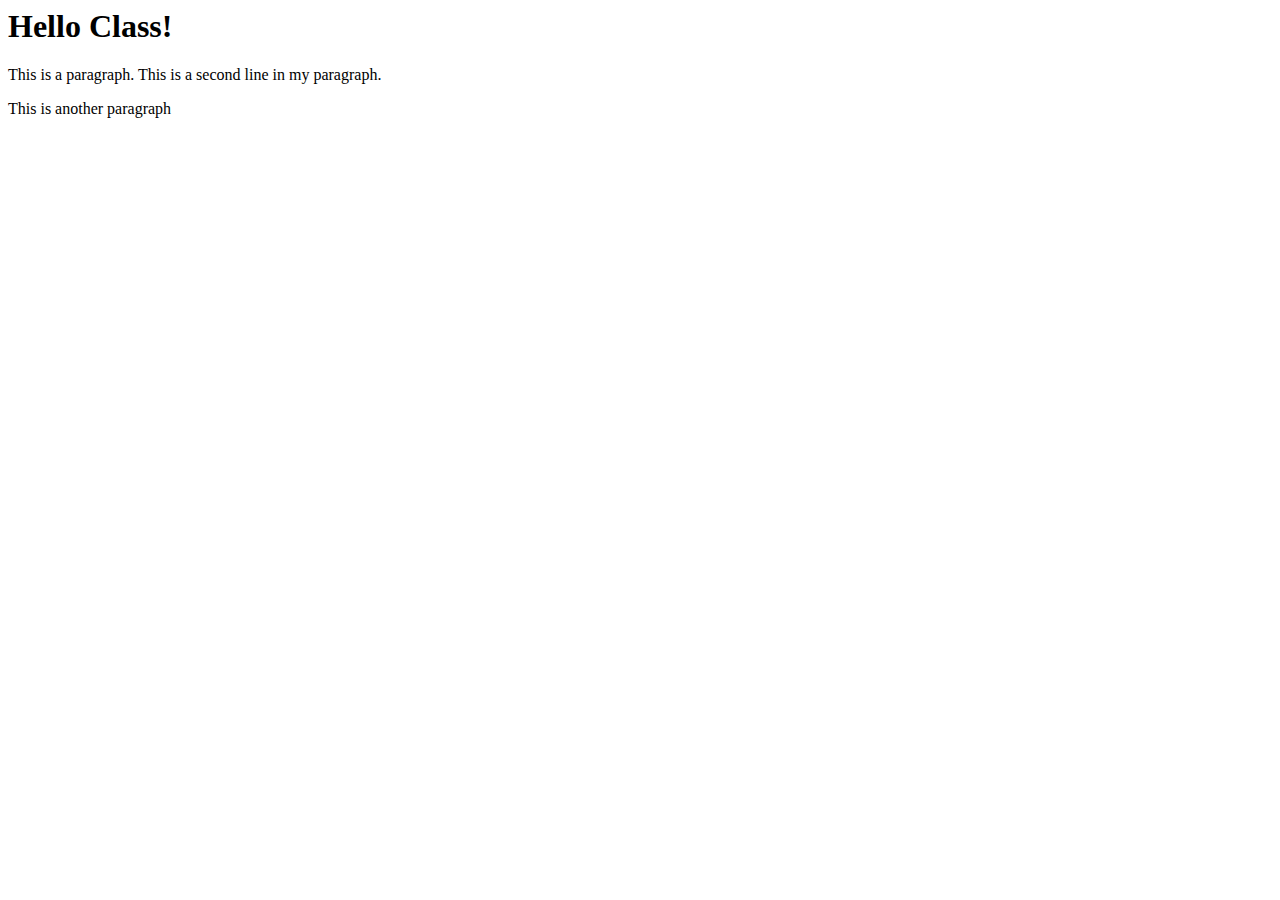
<file: examples/week_1/name.html>
<html>
  <head>
    <title>Here is my Title</title>
  </head>
  <body>
    <h1>Hello Class!</h1>
    <p>
      This is a                   paragraph.
      This is a second line in my paragraph.
    </p>
    <p>This is another paragraph</p>
  </body>
</html>
</file>
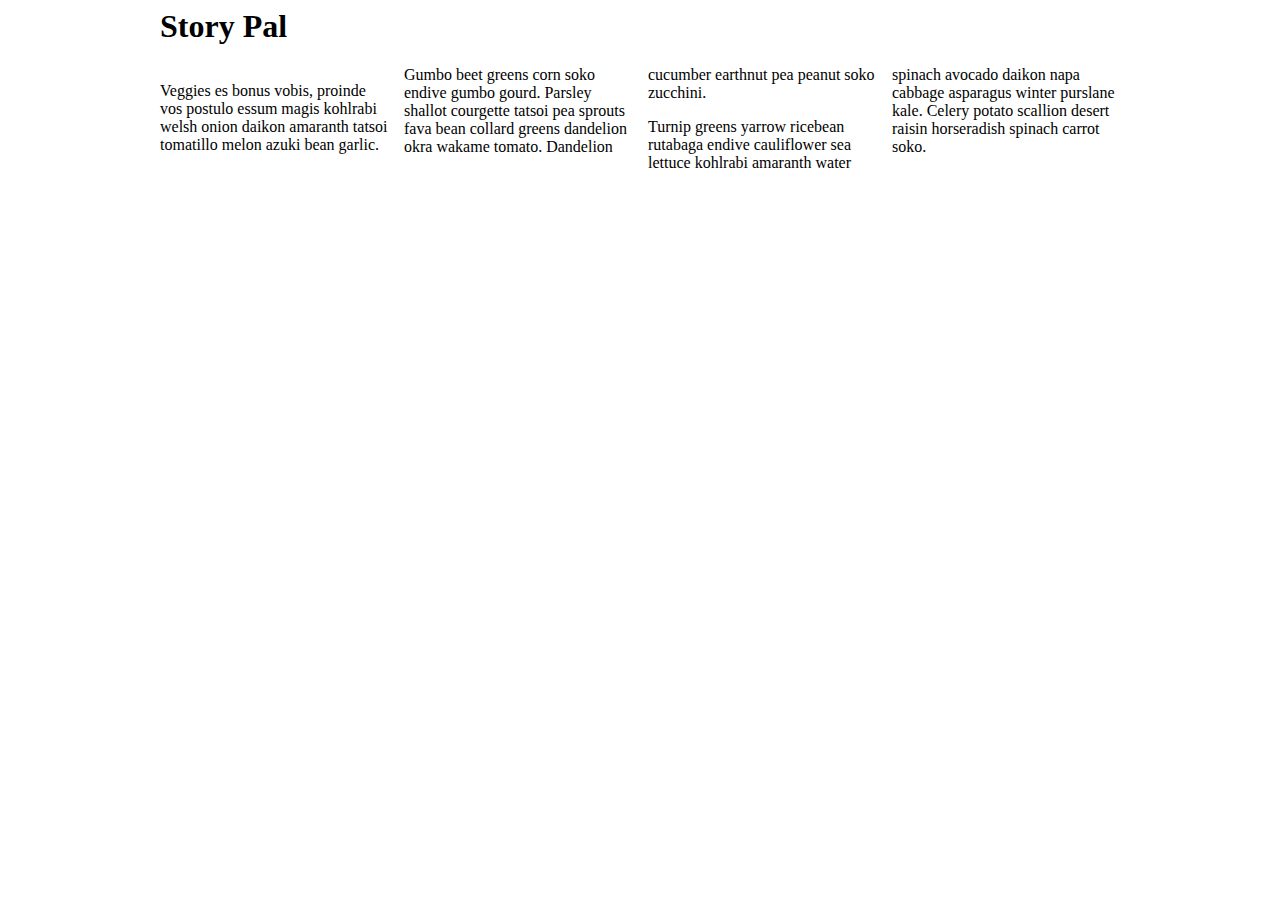
<file: examples/week_2/columns.html>
<html>
<head>
  <title>Story Pal</title>
  <style>
    .container {
      width: 960px;
      margin: auto;
    }

    .columns {
      column-count: 4;
    }
  </style>
</head>
<body>
  <div class="container">
    <h1>Story Pal</h1>

    <div class="columns">
    <p>Veggies es bonus vobis, proinde vos postulo essum magis kohlrabi welsh onion daikon amaranth tatsoi tomatillo melon azuki bean garlic.</p>

    <p>Gumbo beet greens corn soko endive gumbo gourd. Parsley shallot courgette tatsoi pea sprouts fava bean collard greens dandelion okra wakame tomato. Dandelion cucumber earthnut pea peanut soko zucchini.</p>

    <p>Turnip greens yarrow ricebean rutabaga endive cauliflower sea lettuce kohlrabi amaranth water spinach avocado daikon napa cabbage asparagus winter purslane kale. Celery potato scallion desert raisin horseradish spinach carrot soko.</p>
    </div>
  </div>
</body>
</file>
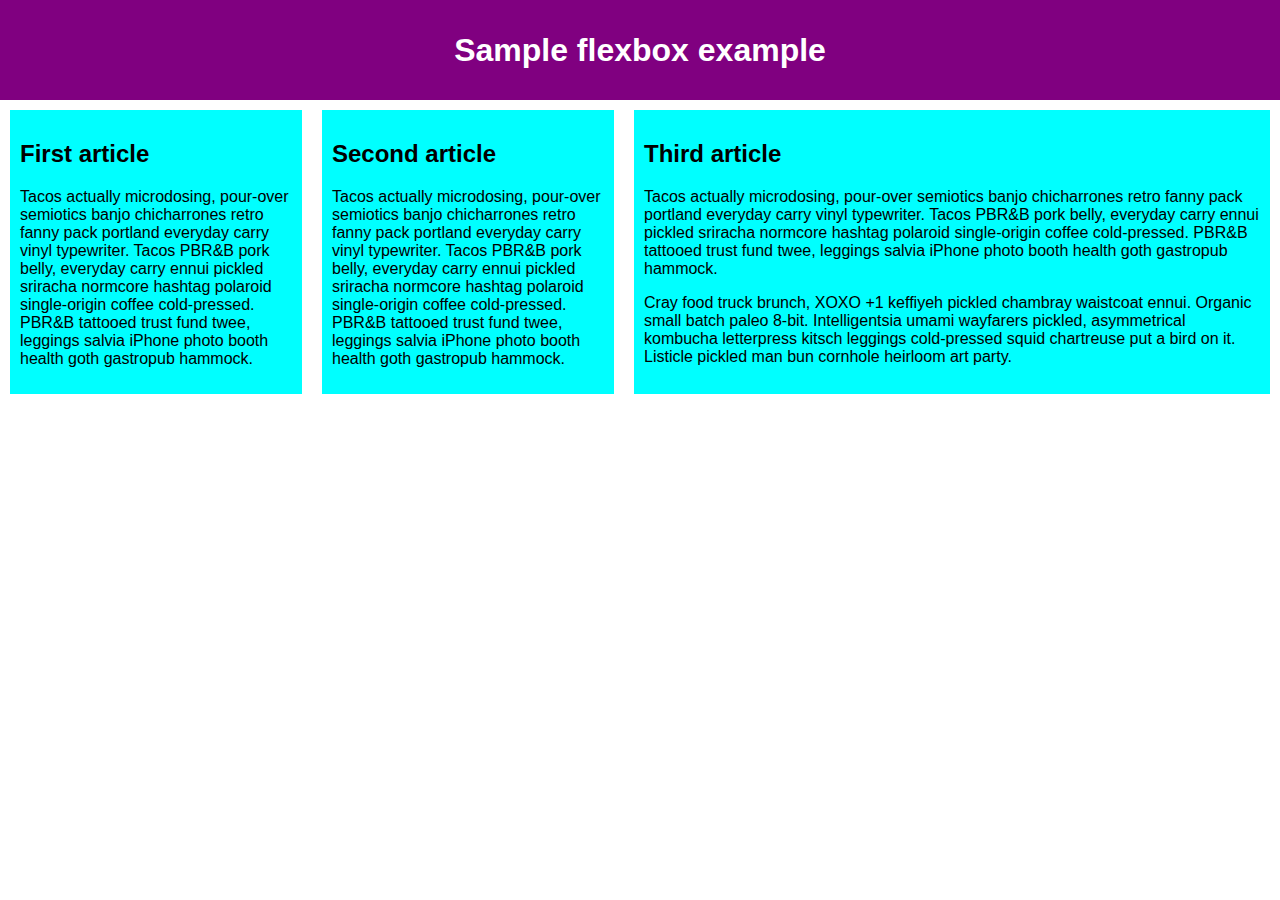
<file: examples/week_2/flex.html>
<!DOCTYPE html>
<html>
  <head>
    <meta charset="utf-8">
    <title>Flexbox 1 — basic flexbox model chosen</title>
    <style>
      html {
        font-family: sans-serif;
      }

      body {
        margin: 0;
      }

      header {
        background: purple;
        height: 100px;
      }

      h1 {
        text-align: center;
        color: white;
        line-height: 100px;
        margin: 0;
      }

      article {
        padding: 10px;
        margin: 10px;
        background: aqua;
        flex: 1 200px;
      }

      article.wide {
          flex: 3 400px;
      }

      /* Add your flexbox CSS below here */

      section {
        display: flex;
        flex-wrap: wrap;
      }


    </style>
  </head>
  <body>
    <header>
      <h1>Sample flexbox example</h1>
    </header>

    <section>
      <article>
        <h2>First article</h2>

        <p>Tacos actually microdosing, pour-over semiotics banjo chicharrones retro fanny pack portland everyday carry vinyl typewriter. Tacos PBR&B pork belly, everyday carry ennui pickled sriracha normcore hashtag polaroid single-origin coffee cold-pressed. PBR&B tattooed trust fund twee, leggings salvia iPhone photo booth health goth gastropub hammock.</p>
      </article>

      <article>
        <h2>Second article</h2>

        <p>Tacos actually microdosing, pour-over semiotics banjo chicharrones retro fanny pack portland everyday carry vinyl typewriter. Tacos PBR&B pork belly, everyday carry ennui pickled sriracha normcore hashtag polaroid single-origin coffee cold-pressed. PBR&B tattooed trust fund twee, leggings salvia iPhone photo booth health goth gastropub hammock.</p>
      </article>

      <article class="wide">
        <h2>Third article</h2>

        <p>Tacos actually microdosing, pour-over semiotics banjo chicharrones retro fanny pack portland everyday carry vinyl typewriter. Tacos PBR&B pork belly, everyday carry ennui pickled sriracha normcore hashtag polaroid single-origin coffee cold-pressed. PBR&B tattooed trust fund twee, leggings salvia iPhone photo booth health goth gastropub hammock.</p>

        <p>Cray food truck brunch, XOXO +1 keffiyeh pickled chambray waistcoat ennui. Organic small batch paleo 8-bit. Intelligentsia umami wayfarers pickled, asymmetrical kombucha letterpress kitsch leggings cold-pressed squid chartreuse put a bird on it. Listicle pickled man bun cornhole heirloom art party.</p>
      </article>
    </section>
</file>
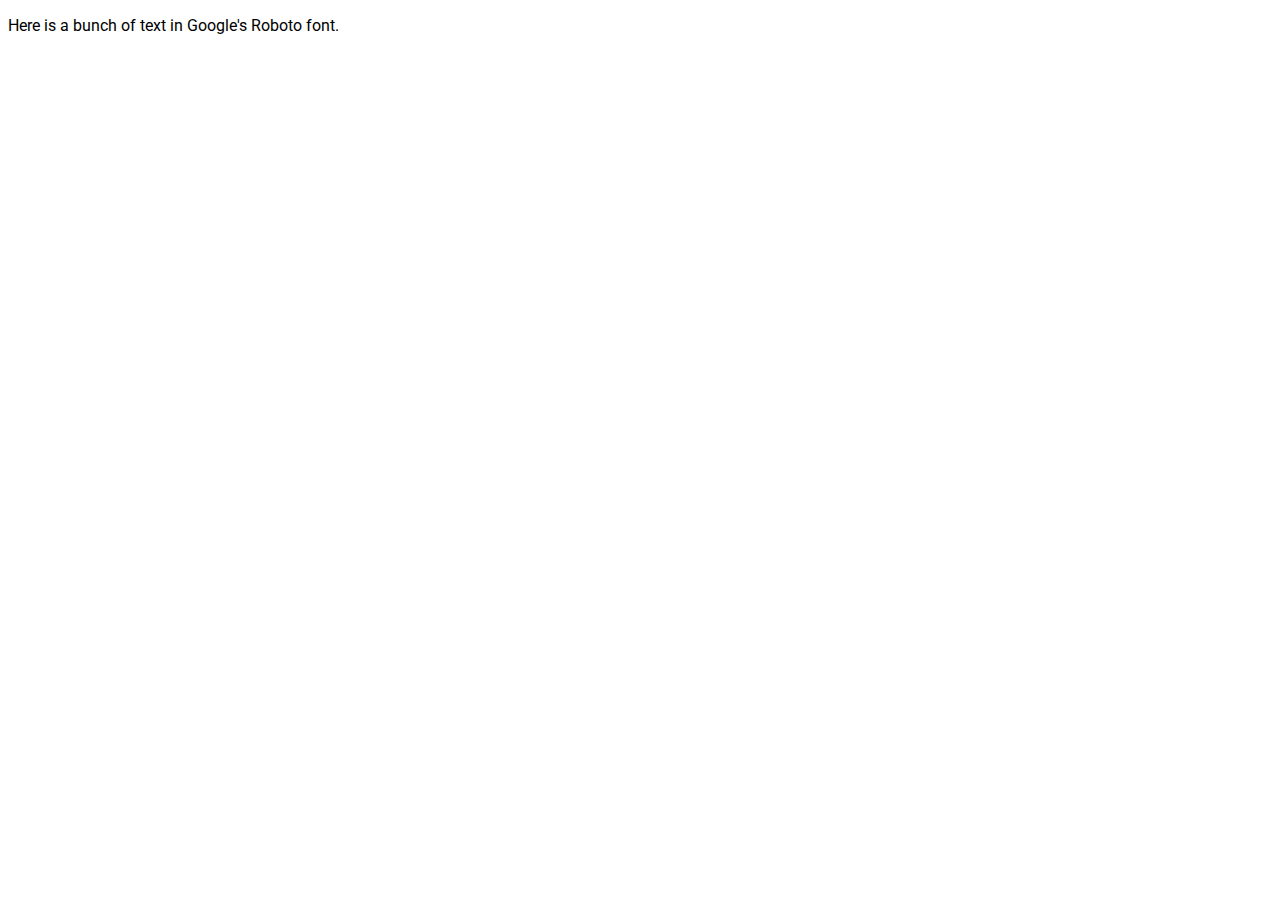
<file: examples/week_2/fonts.html>
<!DOCTYPE html>
<html>
<head>
    <title>Fonts Example</title>
    <link rel="preconnect" href="https://fonts.gstatic.com">
    <link href="https://fonts.googleapis.com/css2?family=Roboto&display=swap" rel="stylesheet">
    <style>
        body {
            font-family: 'Roboto', sans-serif;
        }
    </style>
</head>
<body>

    <p>Here is a bunch of text in Google's Roboto font.</p>

</body>
</html>
</file>
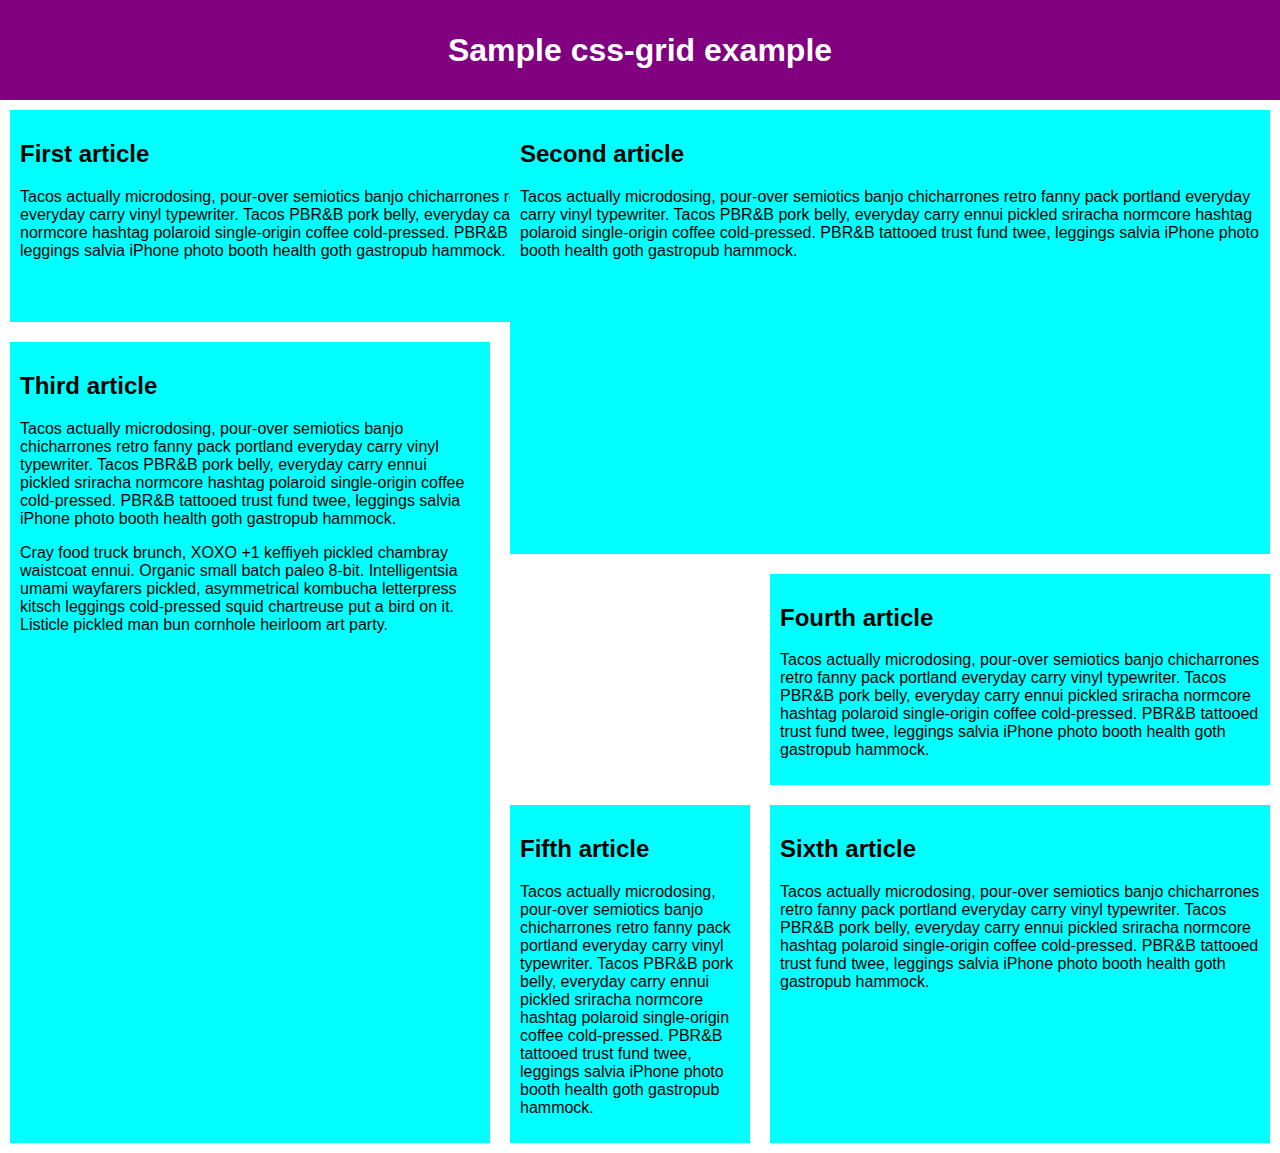
<file: examples/week_2/grid.html>
<!DOCTYPE html>
<html>
  <head>
    <meta charset="utf-8">
    <title>Flexbox 1 — basic grid model chosen</title>
    <style>
      html {
        font-family: sans-serif;
      }

      body {
        margin: 0;
      }

      header {
        background: purple;
        height: 100px;
      }

      h1 {
        text-align: center;
        color: white;
        line-height: 100px;
        margin: 0;
      }

      .article {
        padding: 10px;
        margin: 10px;
        background: aqua;
        opacity: 1;
      }


      /* Add your flexbox CSS below here */

      .wrapper {
        display: grid;
        grid-template-columns: 500px 1fr 2fr;
        grid-template-rows: 1fr 1fr 1fr;
      }

      .box1 {
          grid-column-start: 1;
          grid-column-end: 3;
          grid-row-start: 1;
          grid-row-end: 2;
      }

      .box2 {
          grid-column-start: 2;
          grid-column-end: 4;
          grid-row-start: 1;
          grid-row-end: 3;
      }

      .box3 {
          grid-column-start: 1;
          grid-column-end: 2;
          grid-row-start: 2;
          grid-row-end: 5;
      }

      .box4 {
          grid-column-start: 3;
          grid-column-end: 4;
          grid-row-start: 3;
          grid-row-end: 4;
      }

      .box5 {
          grid-column-start: 2;
          grid-column-end: 3;
          grid-row-start: 4;
          grid-row-end: 5;
      }

      .box6 {
          grid-column-start: 3;
          grid-column-end: 4;
          grid-row-start: 4;
          grid-row-end: 5;
      }


    </style>
  </head>
  <body>
    <header>
      <h1>Sample css-grid example</h1>
    </header>

    <div class="wrapper">
      <div class="article box1">
        <h2>First article</h2>

        <p>Tacos actually microdosing, pour-over semiotics banjo chicharrones retro fanny pack portland everyday carry vinyl typewriter. Tacos PBR&B pork belly, everyday carry ennui pickled sriracha normcore hashtag polaroid single-origin coffee cold-pressed. PBR&B tattooed trust fund twee, leggings salvia iPhone photo booth health goth gastropub hammock.</p>
      </div>

      <div class="article box2">
        <h2>Second article</h2>

        <p>Tacos actually microdosing, pour-over semiotics banjo chicharrones retro fanny pack portland everyday carry vinyl typewriter. Tacos PBR&B pork belly, everyday carry ennui pickled sriracha normcore hashtag polaroid single-origin coffee cold-pressed. PBR&B tattooed trust fund twee, leggings salvia iPhone photo booth health goth gastropub hammock.</p>
      </div>

      <div class="article box3">
        <h2>Third article</h2>

        <p>Tacos actually microdosing, pour-over semiotics banjo chicharrones retro fanny pack portland everyday carry vinyl typewriter. Tacos PBR&B pork belly, everyday carry ennui pickled sriracha normcore hashtag polaroid single-origin coffee cold-pressed. PBR&B tattooed trust fund twee, leggings salvia iPhone photo booth health goth gastropub hammock.</p>

        <p>Cray food truck brunch, XOXO +1 keffiyeh pickled chambray waistcoat ennui. Organic small batch paleo 8-bit. Intelligentsia umami wayfarers pickled, asymmetrical kombucha letterpress kitsch leggings cold-pressed squid chartreuse put a bird on it. Listicle pickled man bun cornhole heirloom art party.</p>
      </div>

      <div class="article box4">
        <h2>Fourth article</h2>

        <p>Tacos actually microdosing, pour-over semiotics banjo chicharrones retro fanny pack portland everyday carry vinyl typewriter. Tacos PBR&B pork belly, everyday carry ennui pickled sriracha normcore hashtag polaroid single-origin coffee cold-pressed. PBR&B tattooed trust fund twee, leggings salvia iPhone photo booth health goth gastropub hammock.</p>
      </div>

      <div class="article box5">
        <h2>Fifth article</h2>

        <p>Tacos actually microdosing, pour-over semiotics banjo chicharrones retro fanny pack portland everyday carry vinyl typewriter. Tacos PBR&B pork belly, everyday carry ennui pickled sriracha normcore hashtag polaroid single-origin coffee cold-pressed. PBR&B tattooed trust fund twee, leggings salvia iPhone photo booth health goth gastropub hammock.</p>
      </div>

      <div class="article box6">
        <h2>Sixth article</h2>

        <p>Tacos actually microdosing, pour-over semiotics banjo chicharrones retro fanny pack portland everyday carry vinyl typewriter. Tacos PBR&B pork belly, everyday carry ennui pickled sriracha normcore hashtag polaroid single-origin coffee cold-pressed. PBR&B tattooed trust fund twee, leggings salvia iPhone photo booth health goth gastropub hammock.</p>
      </div>
    </div>
</body>
</html>
</file>
